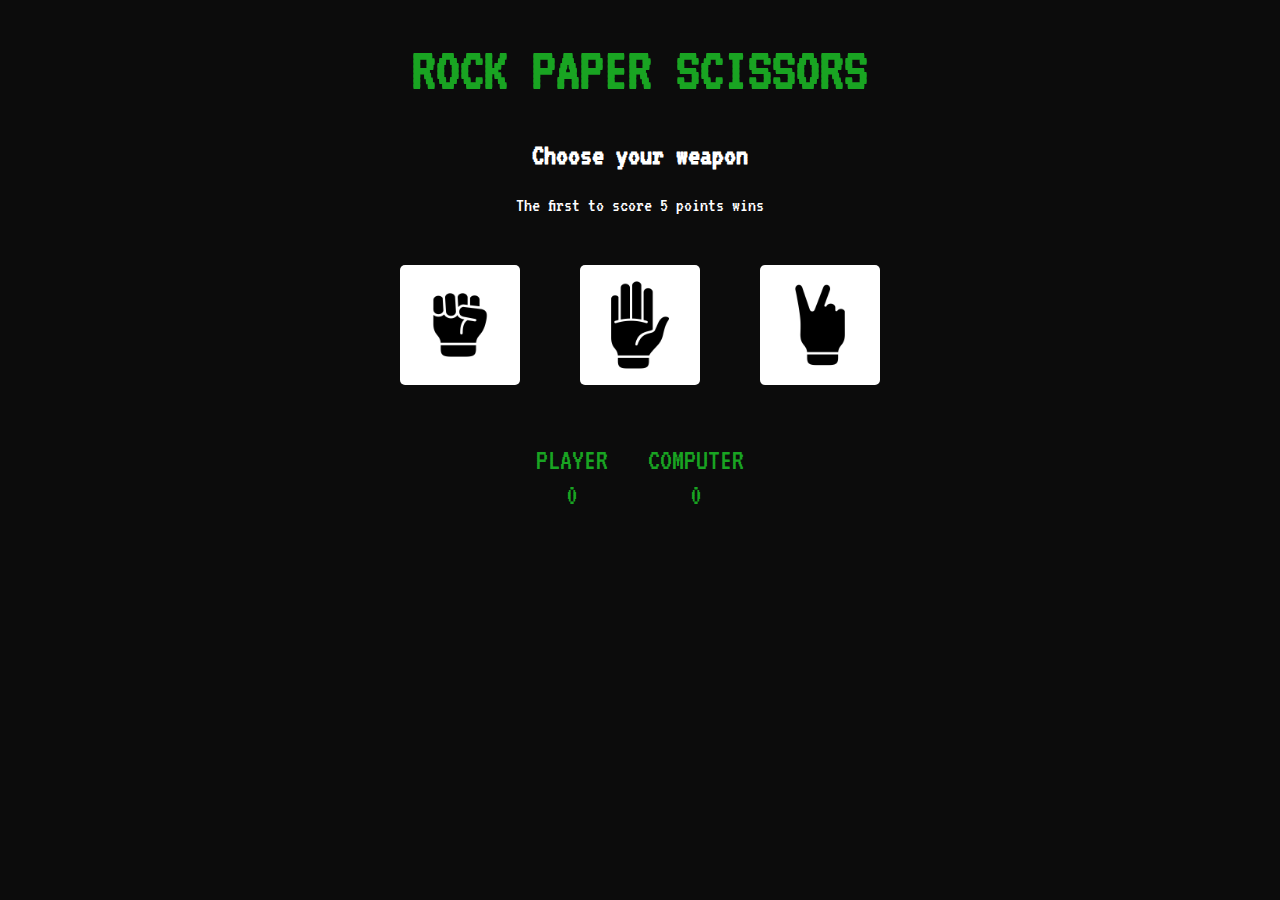
<file: index.html>
<!DOCTYPE html>
<html lang="en">
<head>
    <meta charset="UTF-8">
    <meta http-equiv="X-UA-Compatible" content="IE=edge">
    <meta name="viewport" content="width=device-width, initial-scale=1.0">
    <script src="javascript.js" defer></script>
    <link rel="stylesheet" href="style.css">
    <title>ROCK PAPER SCISSORS</title>
</head>
<body>
    <h1>ROCK PAPER SCISSORS</h1>
    <h2 class="title">Choose your weapon</h2>
    <p class="text" id="instruction">The first to score 5 points wins</p>
    <div class="container">
        <img class="hover" src="images/rock.png" alt="Rock icon" id="rock">
        <img class="hover" src="images/paper.png" alt="Paper icon" id="paper">
        <img class="hover" src="images/scissors.png" alt="Scissors icon" id="scissors">
    </div>
    <p class="text" id="status"></p>
    <p class="text" id="final-status"></p>
    <div id="div"></div>
    <div class="container">
        <div class="score">
            <p class="player-score">PLAYER</p>
            <p class="player-score" id="player-score-value">0</p>
        </div>
        <div class="score">
            <p class="computer-score">COMPUTER</p>
            <p class="computer-score" id="computer-score-value">0</p>
        </div>
    </div>

</body>
</html>
</file>
<file: style.css>
@import url('https://fonts.googleapis.com/css2?family=VT323&display=swap');

@font-face {
    font-family: 'VT323';
    src: url(https://fonts.google.com/specimen/VT323/tester?category=Monospace);
}

body {
    font-family: 'VT323', monospace;
    background-color: #0c0c0c;
}

h1 {
    text-align: center;
    font-size: 60px;
    color: #19a422;
}

h2 {
    text-align: center;
    font-size: 30px;
    color: white
}

.text {
    text-align: center;
    font-size: 20px;
    color: white;
}

.container {
    display: flex;
    justify-content: center;
    align-items: center;
}

img {
    background-color: white;
    max-width: 100px;
    border-radius: 5px;
    margin: 30px;
    padding: 10px;
}

.hover:hover {
    background-color: #19a422;
}

#final-status {
    font-size: 25px;
    color:#19a422;
    font-weight: bold;
}

.score {
    text-align: center;
    font-size: 30px;
    color: #19a422;
    
}

.player-score,
.computer-score {
    margin: 5px 20px;
}

#div {
    display: flex;
    justify-content: center;
}

button {
    margin: 0 0 20px 0;
    background-color: #19a422;
    color:white;
    border: none;
    font-size: 20px;
    border-radius: 5px;
    padding: 10px 20px;
    font-family: "VT323";
}
</file>
